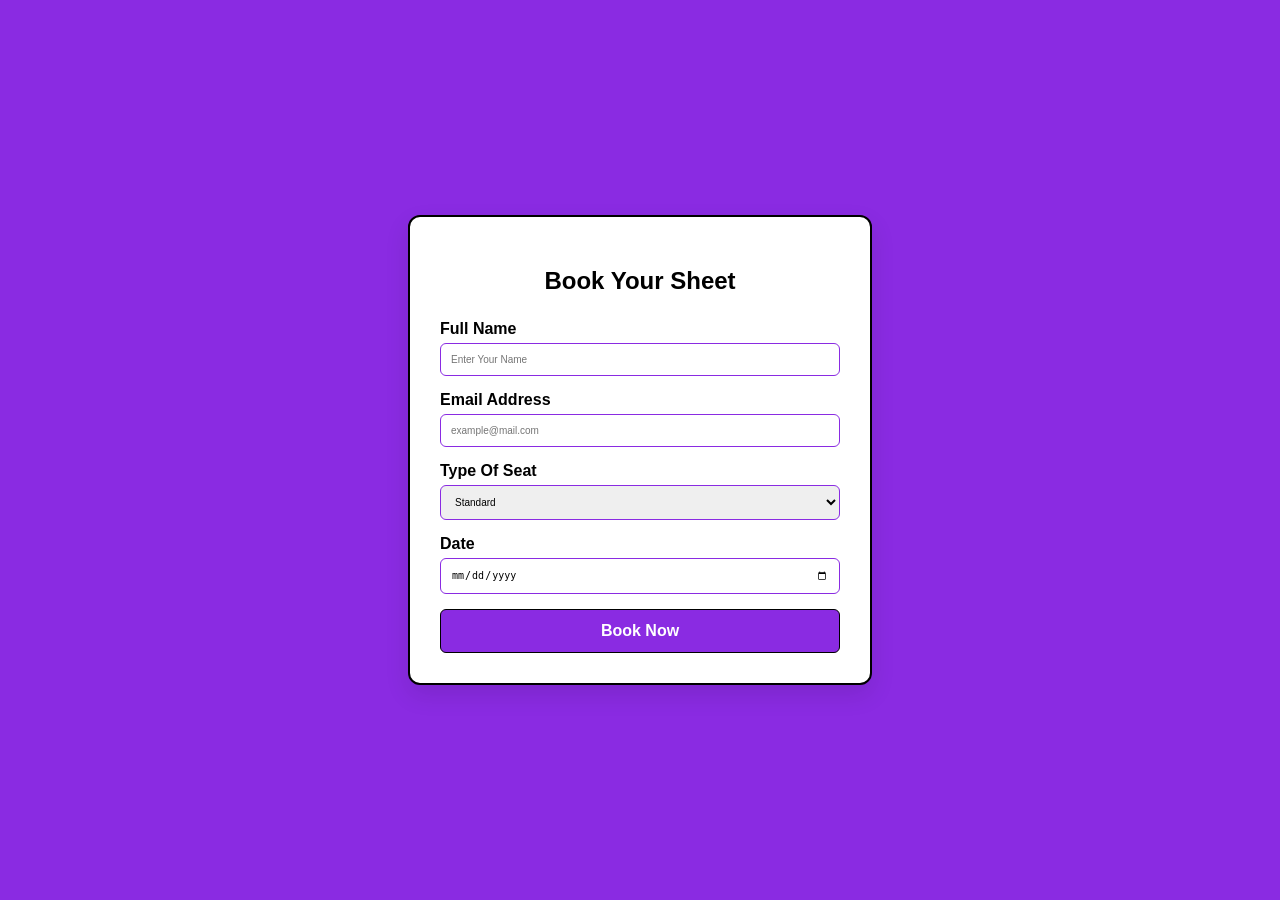
<file: booksheet.html>
<!DOCTYPE html>
<html lang="hi">
<head>
    <meta charset="UTF-8">
    <meta name="viewport" content="width=device-width, initial-scale=1.0">
    <title>Book Your Seat</title>
    <link rel="stylesheet" href="booksheet.css">
</head>
<body>

    <div class="booking-container">
        <form id="seatBookingForm">
            <h2>Book Your Sheet</h2>
            
            <div class="input-group">
                <label for="name">Full Name</label>
                <input type="text" id="name" name="name" placeholder="Enter Your Name" required>
            </div>

            <div class="input-group">
                <label for="email">Email Address</label>
                <input type="email" id="email" name="email" placeholder="example@mail.com" required>
            </div>

            <div class="input-group">
                <label for="seat-type">Type Of Seat</label>
                <select id="seat-type" name="seat-type">
                    <option value="standard">Standard</option>
                    <option value="premium">Premium</option>
                    <option value="vip">VIP</option>
                </select>
            </div>

            <div class="input-group">
                <label for="date">Date</label>
                <input type="date" id="date" name="date" required>
            </div>

            <button type="submit" class="btn-submit">Book Now</button>
        </form>
    </div>

</body>
</html>
</file>
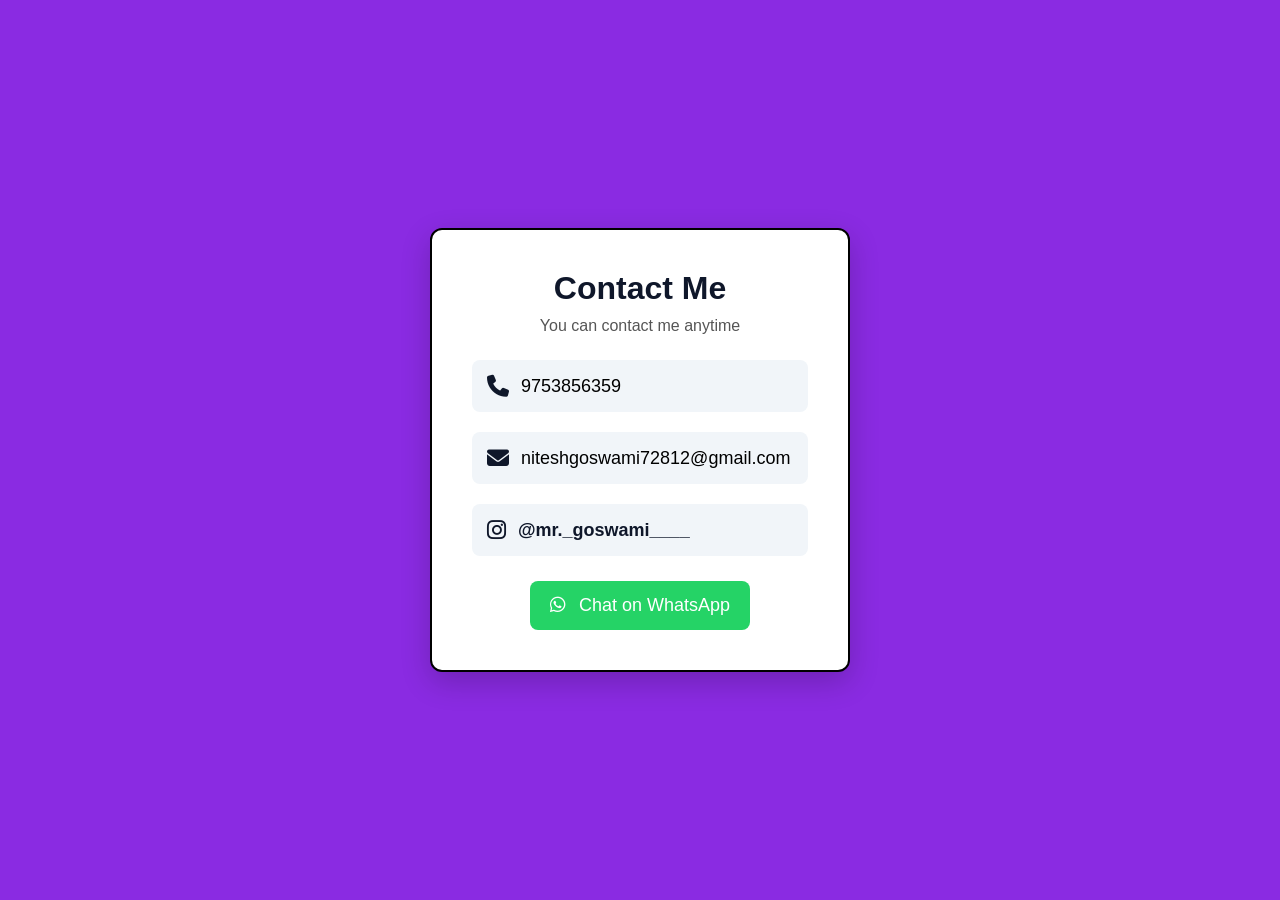
<file: contact.html>
<!DOCTYPE html>
<html lang="en">
<head>

<meta charset="UTF-8">
<meta name="viewport" content="width=device-width, initial-scale=1.0">

<title>Contact Me</title>

<link rel="stylesheet" href="contact.css">

<!-- Font Awesome Icons -->
<link rel="stylesheet"
href="https://cdnjs.cloudflare.com/ajax/libs/font-awesome/6.5.0/css/all.min.css">

</head>

<body>

<div class="container">

<h1>Contact Me</h1>
<p class="subtitle">You can contact me anytime</p>

<div class="contact-box">

<div class="contact-item">
<i class="fa-solid fa-phone"></i>
<span>9753856359</span>
</div>

<div class="contact-item">
<i class="fa-solid fa-envelope"></i>
<span>niteshgoswami72812@gmail.com</span>
</div>

<div class="contact-item">
<i class="fa-brands fa-instagram"></i>

<a href="https://instagram.com/mr._goswami____" target="_blank" class="instagram">
@mr._goswami____
</a>

</div>

</div>

<!-- WhatsApp Button -->

<a href="https://wa.me/919753856359" target="_blank" class="whatsapp">

<i class="fa-brands fa-whatsapp"></i>
Chat on WhatsApp

</a>

</div>

</body>
</html>
</file>
<file: booksheet.css>
body {
    font-family: 'Segoe UI', Tahoma, Geneva, Verdana, sans-serif;
    background-color: blueviolet;
    display: flex;
    justify-content: center;
    align-items: center;
    height: 100vh;
    margin: 0;
    
}

.booking-container {
    background: white;
    padding: 30px;
    border-radius: 12px;
    border: 2px solid black;
    box-shadow: 0 10px 25px rgba(0,0,0,0.1);
    width: 100%;
    max-width: 400px;
}

h2 {
    text-align: center;
    color: black;
    margin-bottom: 25px;
}

.input-group {
    margin-bottom: 15px;
}

.input-group label {
    display: block;
    margin-bottom: 5px;
    font-weight: 600;
    color: black;
}

.input-group input, 
.input-group select {
    width: 100%;
    padding: 10px;
    border: 1px solid blueviolet;
    border-radius: 6px;
    box-sizing: border-box;
    font-size: 10px;
}

.input-group input:focus {
    border-color: blueviolet;
    outline: none;
}

.btn-submit {
    width: 100%;
    padding: 12px;
    background-color: blueviolet;
    color: white;
    border: 1px solid black;
    border-radius: 6px;
    cursor: pointer;
    font-size: 16px;
    font-weight: bold;
    transition: background 0.3s ease;
}

.btn-submit:hover {
    background-color: blueviolet;
}

/* Mobile Devices ke liye adjustments (Screens smaller than 480px) */
@media (max-width: 480px) {
    body {
        /* Mobile par padding zaroori hai taaki container edges se na chipke */
        padding: 20px;
        align-items: flex-start; /* Lambe forms ke liye scroll easy rehta hai */
        height: auto;
        min-height: 100vh;
    }

    .booking-container {
        padding: 20px; /* Thoda kam padding screen space bachane ke liye */
        width: 95%;    /* Side se thodi jagah chhodne ke liye */
    }

    h2 {
        font-size: 1.5rem; /* Heading thodi choti mobile ke liye */
        margin-bottom: 20px;
    }

    .btn-submit {
        padding: 15px; /* Mobile par touch targets bade hone chahiye */
        font-size: 18px;
    }
}
</file>
<file: contact.css>
* {
    margin: 0;
    padding: 0;
    box-sizing: border-box;
    font-family: Arial;
}

body {
    background: blueviolet;
    height: 100vh;
    display: flex;
    justify-content: center;
    align-items: center;
}

.container {
    background: white;
    padding: 40px;
    border: 2px solid black;
    border-radius: 12px;
    width: 420px;
    text-align: center;
    box-shadow: 0 10px 30px rgba(0, 0, 0, 0.2);
}

h1 {
    margin-bottom: 10px;
    color: #0f172a;
}

.subtitle {
    margin-bottom: 25px;
    color: #555;
}

.contact-box {
    display: flex;
    flex-direction: column;
    gap: 20px;
    margin-bottom: 25px;
}

.contact-item {
    background: #f1f5f9;
    padding: 15px;
    border-radius: 8px;
    display: flex;
    align-items: center;
    gap: 12px;
    font-size: 18px;
    transition: 0.3s;
}

.contact-item:hover {
    background: #e2e8f0;
    transform: scale(1.05);
}

.contact-item i {
    font-size: 22px;
    color: #0f172a;
}

.contact-item a {
    text-decoration: none;
    color: #0f172a;
    font-weight: bold;
}

/* WhatsApp Button */

.whatsapp {
    display: inline-block;
    background: #25D366;
    color: white;
    padding: 14px 20px;
    border-radius: 8px;
    text-decoration: none;
    font-size: 18px;
    transition: 0.3s;
}

.whatsapp i {
    margin-right: 8px;
}

.whatsapp:hover {
    background: #1ebe5d;
}

@media(max-width:430px) {

   body{
    padding: 15px;
   }

   .container{
    width: 100%;
    padding: 25px 18px;
   }

   h1{
    font-size: 10px;
   }

   .subtitle{
    font-size: 14px;
   }

   .contact-item{
    font-size: 16px;
   }

   .whatsapp{
    width: 100%;
    font-size: 10px;
    padding: 12px;
   }

}
</file>
